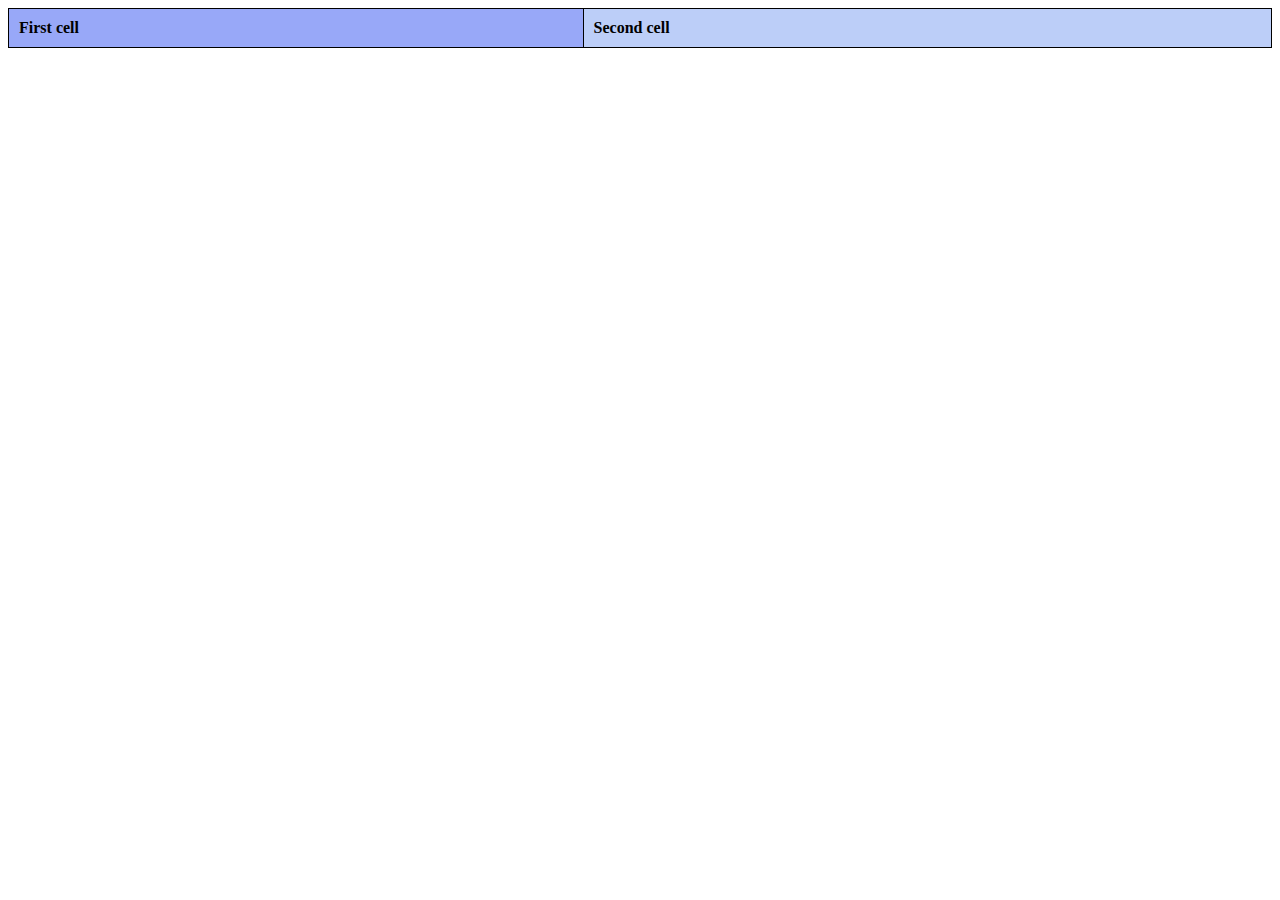
<file: cell01/ex05/tab.html>
<!DOCTYPE html>
<html lang="en">
    <head>
        <meta charset="UTF-8">
        <meta http-equiv="X-UA-Compatible" content="IE=edge">
        <meta name="viewport" content="width=device-width, initial-scale=1.0">
        <title>Tab</title>
        <style>
            table{
                border-collapse: collapse;
                width: 100%;
                height: 100%;
            }
            th{
                text-align: left;
                border: 1px solid black;
                padding: 10px;
            }
            .one{
                background-color: #98A8F8;
            }
            .two{
                background-color: #BCCEF8;
            }
        </style>
    </head>
    <body>
        <table>
            <tbody>
                <tr>
                    <th class="one">First cell</th>
                    <th class="two">Second cell</th>
                </tr>
            </tbody>
        </table>
    </body>
</html>
</file>
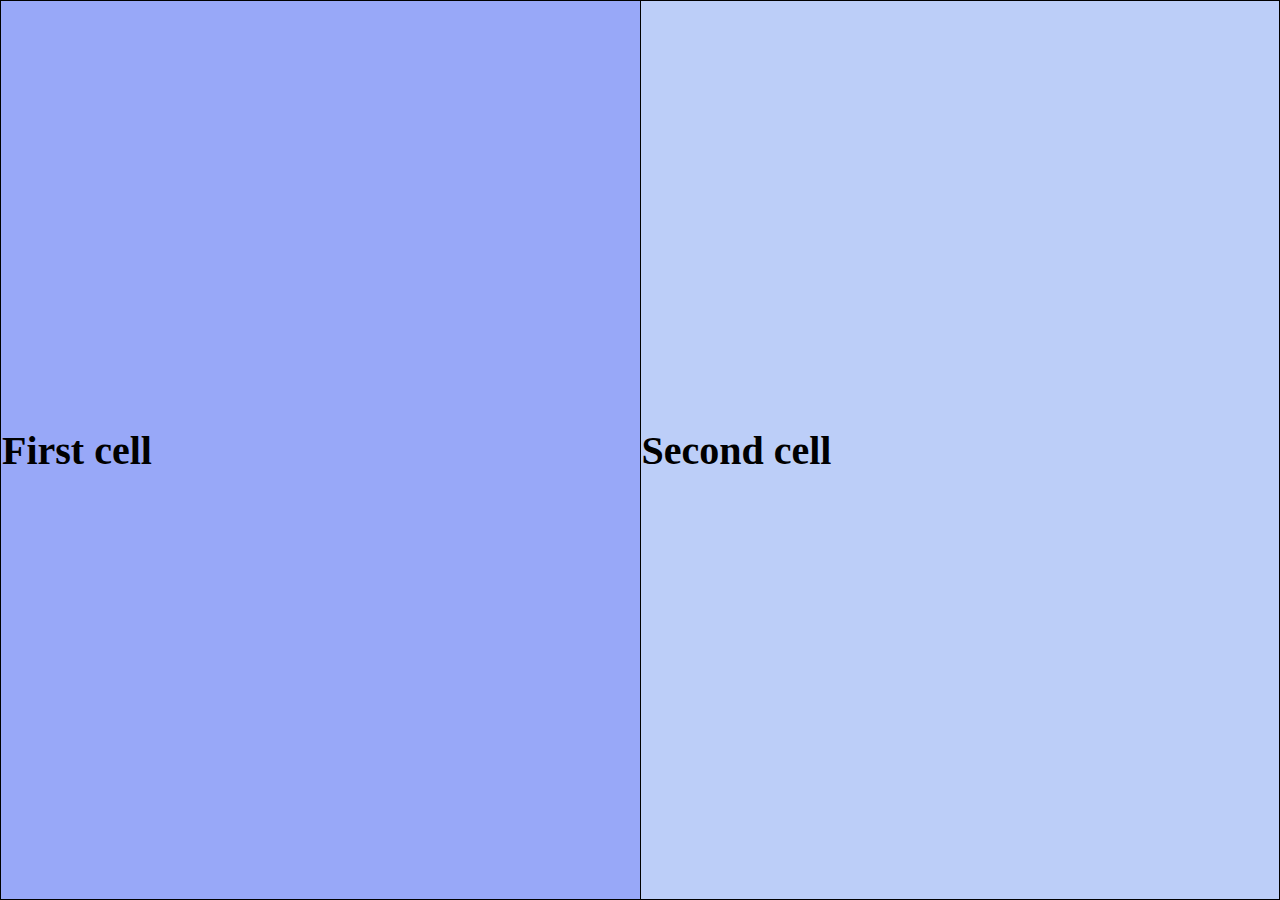
<file: cell01/ex06/responsive.html>
<!DOCTYPE html>
<html lang="en">
    <head>
        <meta charset="UTF-8">
        <meta http-equiv="X-UA-Compatible" content="IE=edge">
        <meta name="viewport" content="width=device-width, initial-scale=1.0">
        <title>Tab</title>
        <style>
            *{
                margin: 0;
                width: 100%;
                height: 100%;
            }
            .table{
                border-collapse: collapse;
            }
            .table th {
                border: 1px solid black;
                width: 50%;
            }
            th{
                text-align: left;
                font-size: 40px;
            }
            .one{
                background-color: #98A8F8;
            }
            .two{
                background-color: #BCCEF8;
            }
        </style>
    </head>
    <body>
        <table class="table">
            <tbody>
                <tr>
                    <th class="one">First cell</th>
                    <th class="two">Second cell</th>
                </tr>
            </tbody>
        </table>
    </body>
</html>
</file>
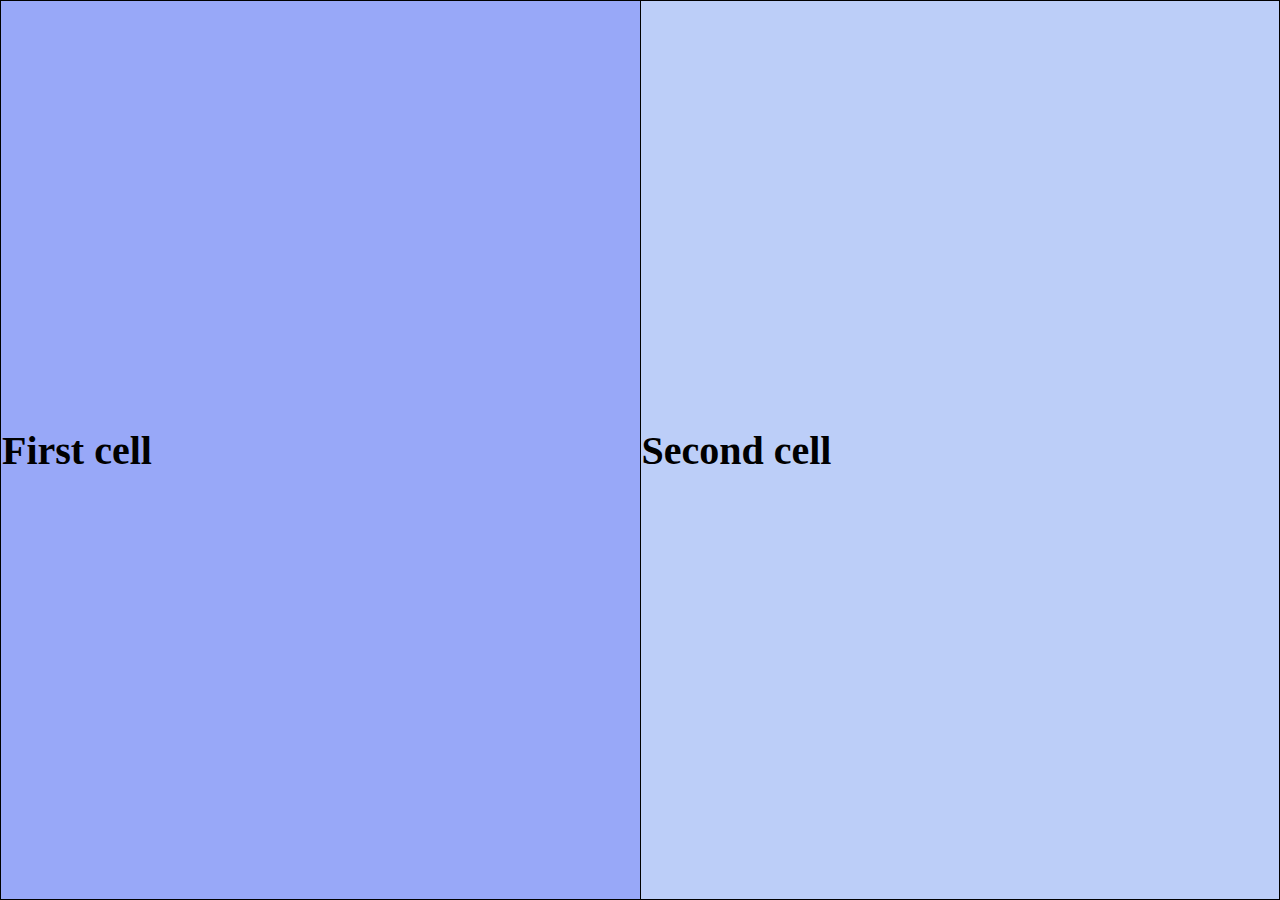
<file: cell02/ex00/responsive.html>
<!DOCTYPE html>
<html lang="en">
    <head>
        <meta charset="UTF-8">
        <meta http-equiv="X-UA-Compatible" content="IE=edge">
        <meta name="viewport" content="width=device-width, initial-scale=1.0">
        <link rel="stylesheet" href="responsive.css">
        <title>Tab</title>
    </head>
    <body>
        <table class="table">
            <tbody>
                <tr>
                    <th class="one">First cell</th>
                    <th class="two">Second cell</th>
                </tr>
            </tbody>
        </table>
    </body>
</html>
</file>
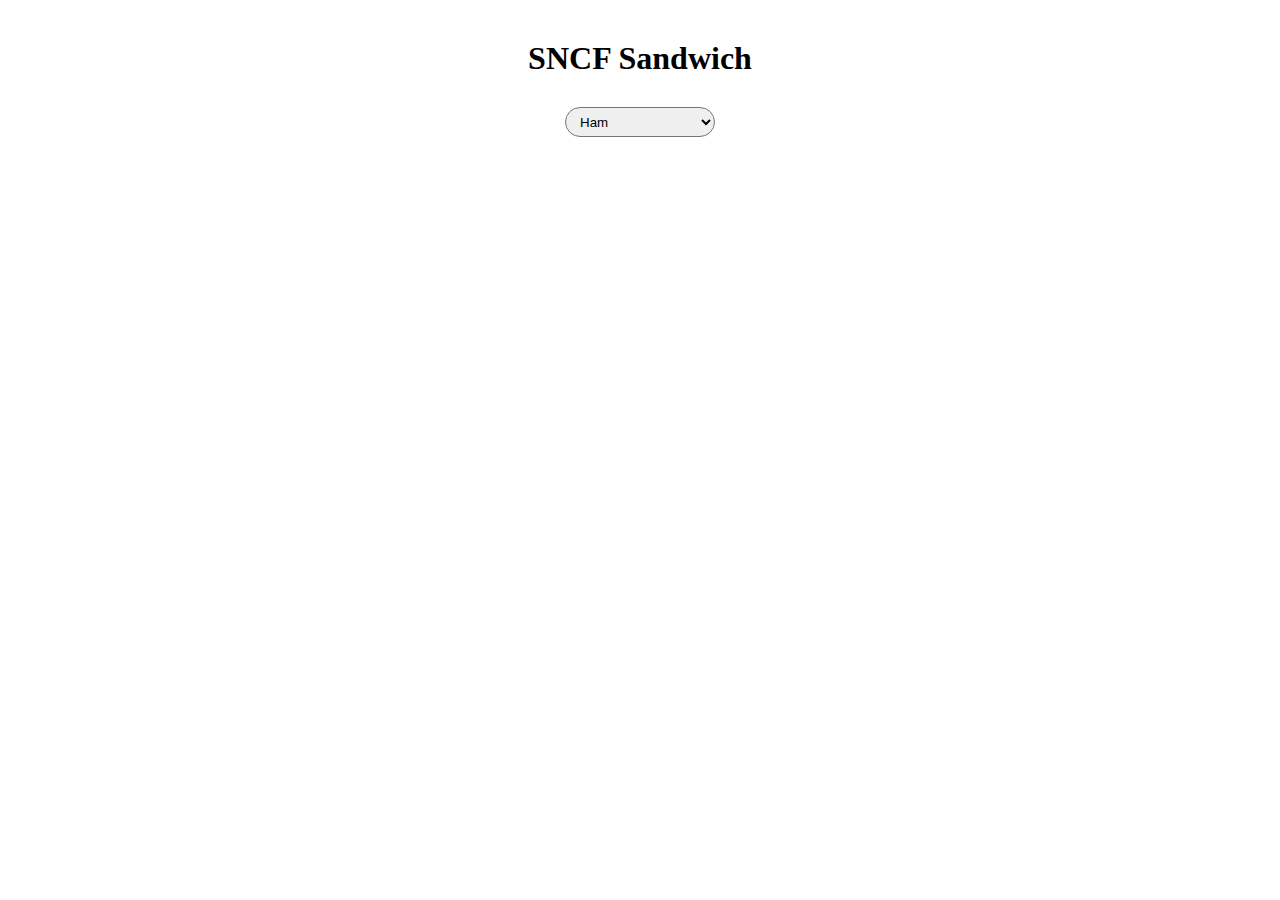
<file: cell02/ex01/menu.html>
<!DOCTYPE html>
<html lang="en">
<head>
    <meta charset="UTF-8">
    <meta name="viewport" content="width=device-width, initial-scale=1.0">
    <title> SNCF sandwich</title>
    <link rel="stylesheet" href="menu.css">
</head>
<body>
    <section>
        <h1>SNCF Sandwich </h1>
        <select name="ingredient">
            <option value="ham">Ham</option>
            <option value="cheese">Cheese</option>
            <option value="pork">Pork</option>
            <option value="vegetable">Vegetable</option>
        </select>
    </section>
    
</body>
</html>
</file>
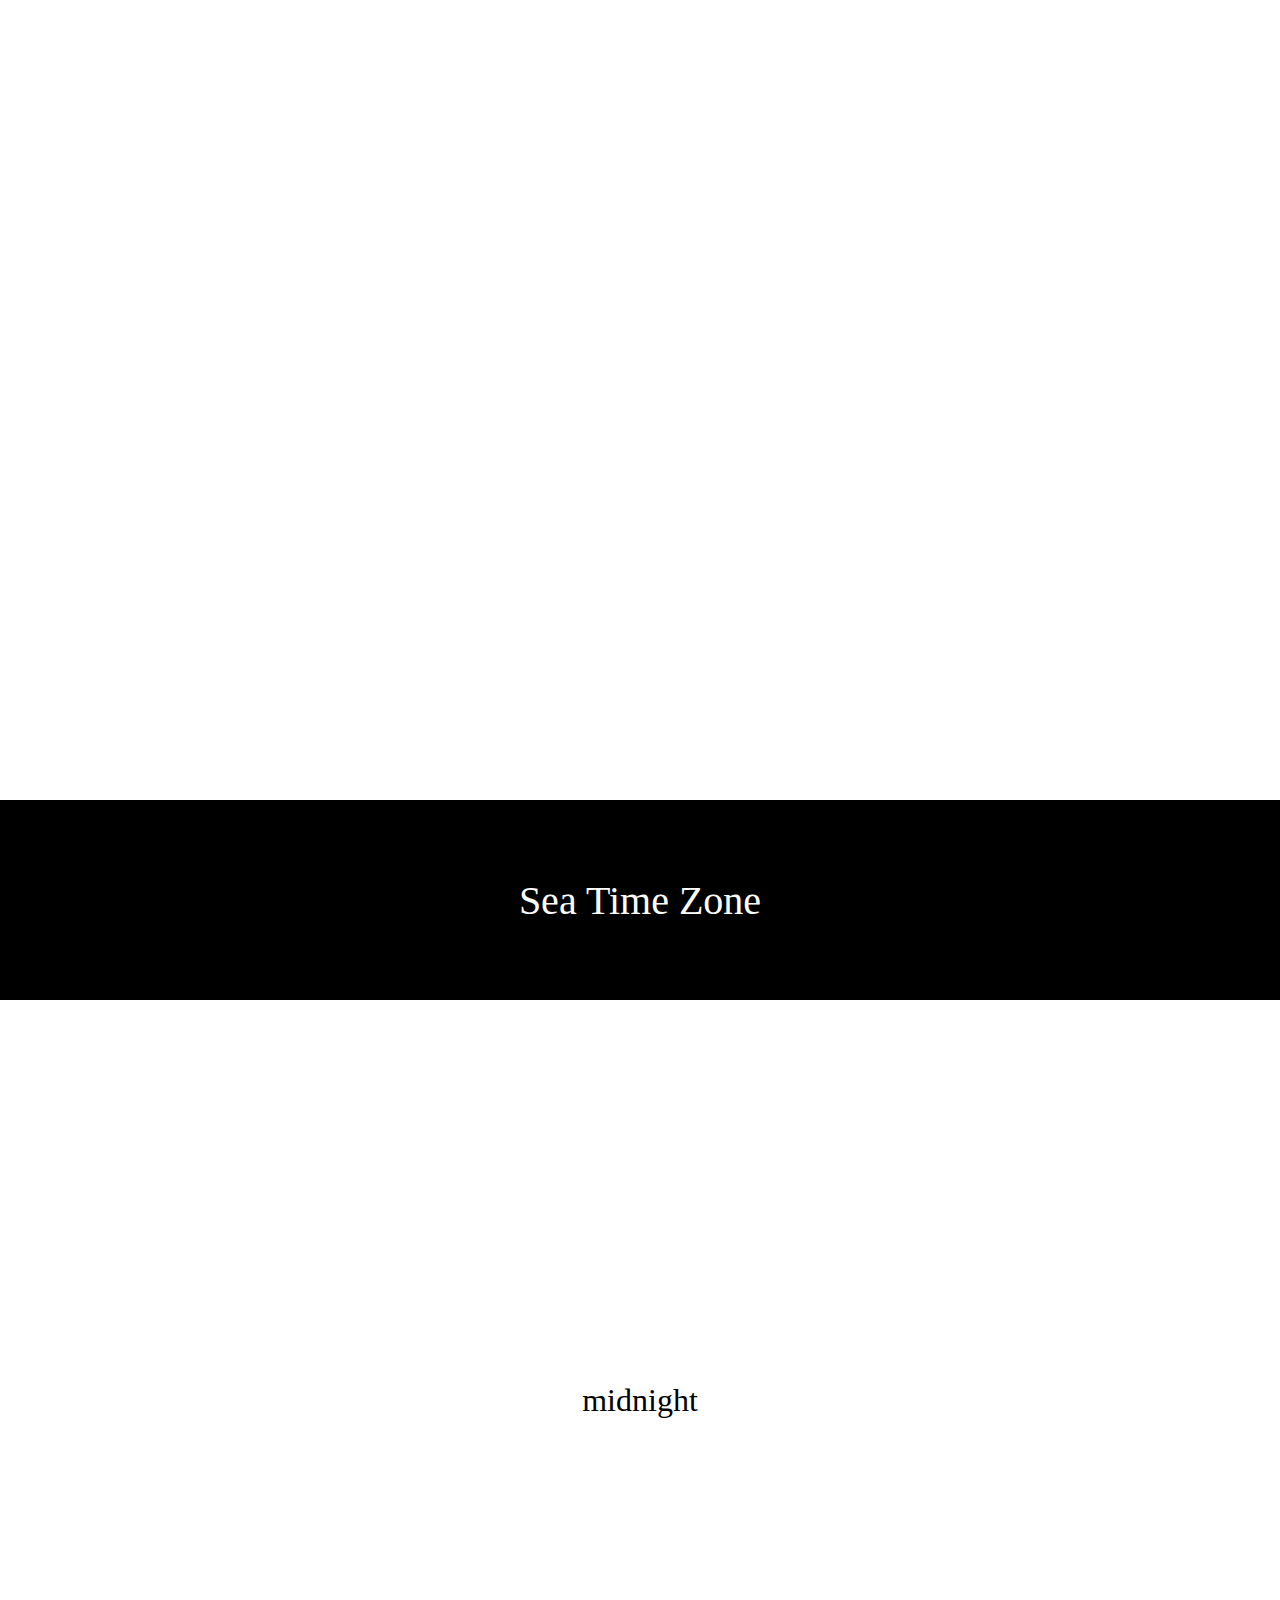
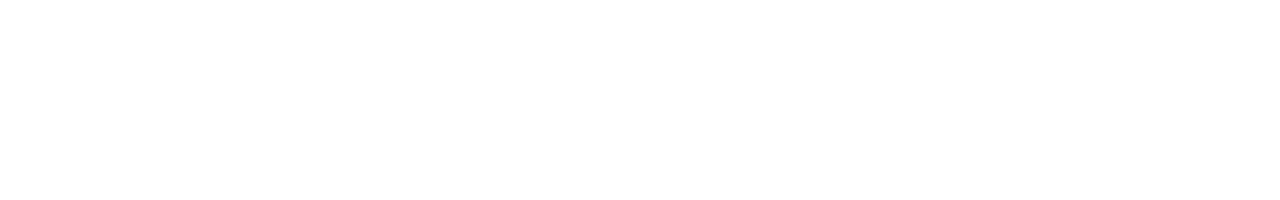
<file: cell02/ex02/parallax.html>
<!DOCTYPE html>
<html lang="en">
<head>
    <meta charset="UTF-8">
    <meta name="viewport" content="width=device-width, initial-scale=1.0">
    <title>Document</title>
    <link rel="stylesheet" href="parallax.css">
</head>
<body>
    <section class="parallax1"> <p> sunset </p> </section>
    <div class="break-block"> Sea Time Zone </div>
    <section class="parallax2"> <p> midnight </p> </section>
</body>
</html>
</file>
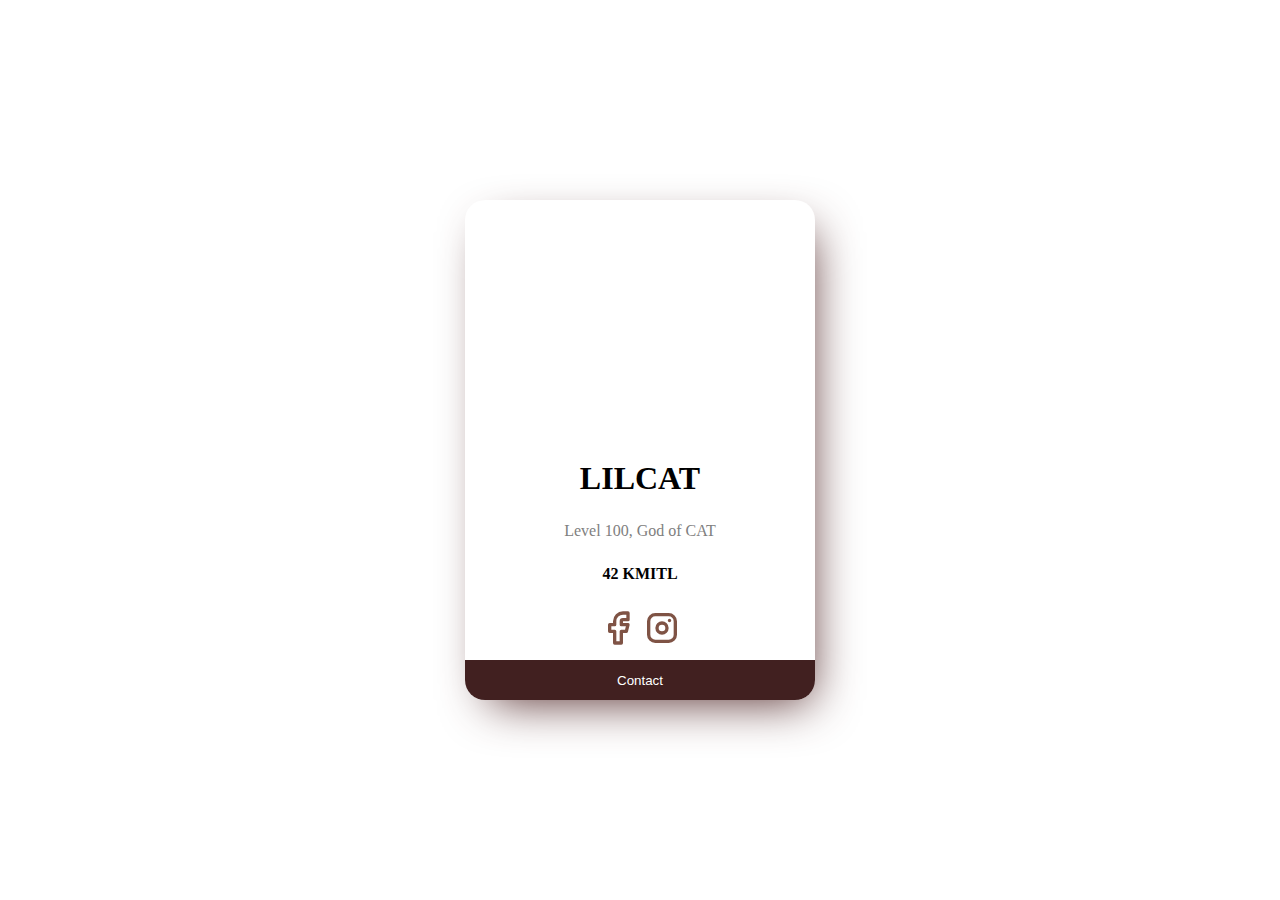
<file: cell02/ex03/card.html>
<!DOCTYPE html>
<html lang="en">
<head>
    <meta charset="UTF-8">
    <meta name="viewport" content="width=device-width, initial-scale=1.0">
    <title>Document</title>
    <link rel="stylesheet" href="card.css">
</head>
<body>
    <section class="container">
        <div class="card">
            <div class="image"></div>
            <div class="info">
                <h1> LILCAT </h1>
                <p>Level 100, God of CAT</p>
                <p><b>42 KMITL</b></p>
                <div class="icon-contain">
                    <!-- facebook icon -->
                    <a href="https://www.facebook.com/gotjangjang?locale=th_TH"><svg xmlns="http://www.w3.org/2000/svg" class="icon icon-tabler icon-tabler-brand-facebook" width="64" height="64" viewBox="0 0 24 24" stroke-width="2" stroke="#7f5345" fill="none" stroke-linecap="round" stroke-linejoin="round">
                        <path stroke="none" d="M0 0h24v24H0z" fill="none"/>
                        <path d="M7 10v4h3v7h4v-7h3l1 -4h-4v-2a1 1 0 0 1 1 -1h3v-4h-3a5 5 0 0 0 -5 5v2h-3" />
                      </svg></a>
                    <!-- instragram icon -->
                     <a href="https://www.instagram.com/gotttztp?igsh=MW5jb2p2bDl0MzB0OQ=="><svg xmlns="http://www.w3.org/2000/svg" class="icon icon-tabler icon-tabler-brand-instagram" width="64" height="64" viewBox="0 0 24 24" stroke-width="2" stroke="#7f5345" fill="none" stroke-linecap="round" stroke-linejoin="round">
                        <path stroke="none" d="M0 0h24v24H0z" fill="none"/>
                        <path d="M4 4m0 4a4 4 0 0 1 4 -4h8a4 4 0 0 1 4 4v8a4 4 0 0 1 -4 4h-8a4 4 0 0 1 -4 -4z" />
                        <path d="M12 12m-3 0a3 3 0 1 0 6 0a3 3 0 1 0 -6 0" />
                        <path d="M16.5 7.5l0 .01" />
                      </svg></a>
                </div>
            </div>
            <button> <a href="https://www.instagram.com/gotttztp?igsh=MW5jb2p2bDl0MzB0OQ==">Contact</a></button>
        </div>
    </section>
    
</body>
</html>
</file>
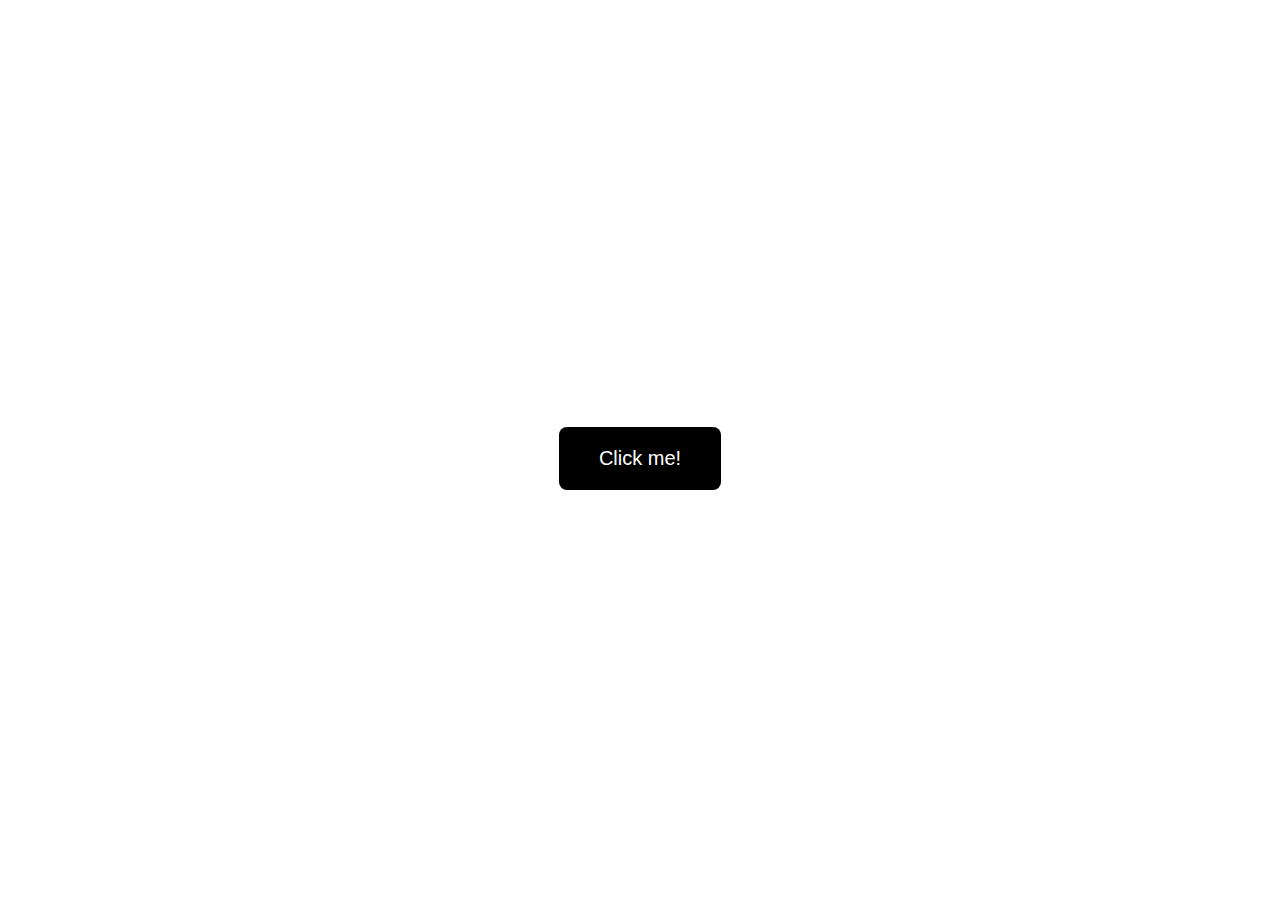
<file: cell03/ex00/backgroound.html>
<!DOCTYPE html>
<html lang="en">
<head>
    <meta charset="UTF-8">
    <meta name="viewport" content="width=device-width, initial-scale=1.0">
    <title>Document</title>
    <link rel="stylesheet" href="backgroound.css">
</head>
<body>
    <div class="container">
        <button onclick="changeBackground()"> Click me! </button>
    </div>

    <script>
        function changeBackground() {
            document.body.style.backgroundColor = getRandomColor();
        }
        function getRandomColor() {
            const letters = '0123456789ABCDEF';
            let color = '#';
            for (let i = 0; i < 6; i++) {
                color += letters[Math.floor(Math.random() * 16)];
            }
            return color;
        }
    </script>
</body>
</html>
</file>
<file: cell02/ex00/responsive.css>
*{
    margin: 0;
    width: 100%;
    height: 100%;
}

.table{
    border-collapse: collapse;
}

.table th {
    border: 1px solid black;
    width: 50%;
}

th{
    text-align: left;
    font-size: 40px;
}

.one{
    background-color: #98A8F8;
}

.two{
    background-color: #BCCEF8;
}
</file>
<file: cell02/ex01/menu.css>
* {
    box-sizing: border-box;
    padding: 0;
    margin: 0;
}

section {
    width: 100%;
    display: flex;
    flex-direction: column;
    align-items: center;
    gap: 30px;
    margin-top: 40px;

    select {
        width: 150px;
        height: 30px;
        border-radius: 50px;
        padding: 0px 10px;
    }
}
</file>
<file: cell02/ex02/parallax.css>
* {
    box-sizing: border-box;
    padding: 0;
    margin: 0;
}
img {
    width: 100%;
}
.parallax1 {
    width: 100%;
    height: 800px;
    background-image: url('https://t4.ftcdn.net/jpg/00/67/24/59/360_F_67245954_ejVa8C414CwJ9X0UadIFu1QEUjeLuFnO.jpg');
    background-attachment: fixed;
    background-repeat: no-repeat;
    background-position: center;
    background-size: cover;
    display: flex;
    flex-direction: column;
    text-align: center;
    justify-content: center;
    font-size: 32px;
    color: white;
}
.break-block {
    width: 100%;
    background-color: black;
    color: white;
    height: 200px;
    display: flex;
    flex-direction: column;
    text-align: center;
    justify-content: center;
    font-size: 40px;
}
.parallax2 {
    width: 100%;
    height: 800px;
    background-image: url('https://t4.ftcdn.net/jpg/00/97/92/63/360_F_97926300_UfXQzfBmIkfpNJcU5MXHHAygJJQJhWV2.jpg');
    background-repeat: no-repeat;
    background-position: center;
    background-size: cover;
    display: flex;
    flex-direction: column;
    text-align: center;
    justify-content: center;
    font-size: 32px;
}
</file>
<file: cell02/ex03/card.css>
* {
    box-sizing: border-box;
    padding: 0;
    margin: 0;
}

.container {
    width: 100%;
    height: 100vh;
    display: flex;
    justify-content: center;
    align-items: center;
}

.card {
    width: 350px;
    height: 500px;
    /* border: 1px solid rgb(86, 86, 86); */
    border-radius: 20px;
    box-shadow: 30px;
    box-shadow: 10px 16px 48px -15px rgba(82,41,41,1);
    -webkit-box-shadow: 10px 16px 48px -15px rgba(82,41,41,1);
    -moz-box-shadow: 10px 16px 48px -15px rgba(82,41,41,1);
}

.image {
    width: 350px;
    height: 250px;
    border-top-left-radius: 20px;
    border-top-right-radius: 20px;
    background-image: url('https://ismg-cdn.nyc3.cdn.digitaloceanspaces.com/articles/blackcat-ransomware-unseizing-dark-web-stunt-showcase_image-10-a-23932.jpg');
    background-size: 350px 300px;
}

.info {
    height: 190px;
    display: flex;
    flex-direction: column;
    text-align: center;
    margin: 10px;
    gap: 25px;

    p:first-of-type {
        color: gray;
    }

    .icon-contain > a > svg {
        width: 40px;
        height: 40px;
    }
}

button {
    width: 100%;
    height: 40px;
    border: none;
    border-bottom-left-radius: 20px;
    border-bottom-right-radius: 20px;
    cursor: pointer;
    background-color: rgb(65, 32, 32);
    a {
        text-decoration: none;
        color: white;
    }
}
</file>
<file: cell03/ex00/backgroound.css>
* {
    box-sizing: border-box;
    padding: 4px;
    margin: 0;
}
.container {
    width: 100%;
    height: 100dvh;
    display: flex;
    justify-content: center;
    align-items: center;
}
button {
    padding: 20px 40px;
    font-size: 16px;
    cursor: pointer;
    font-size: 20px;
    background-color: black;
    color: white;
    border: none;
    border-radius: 8px;
}
</file>
